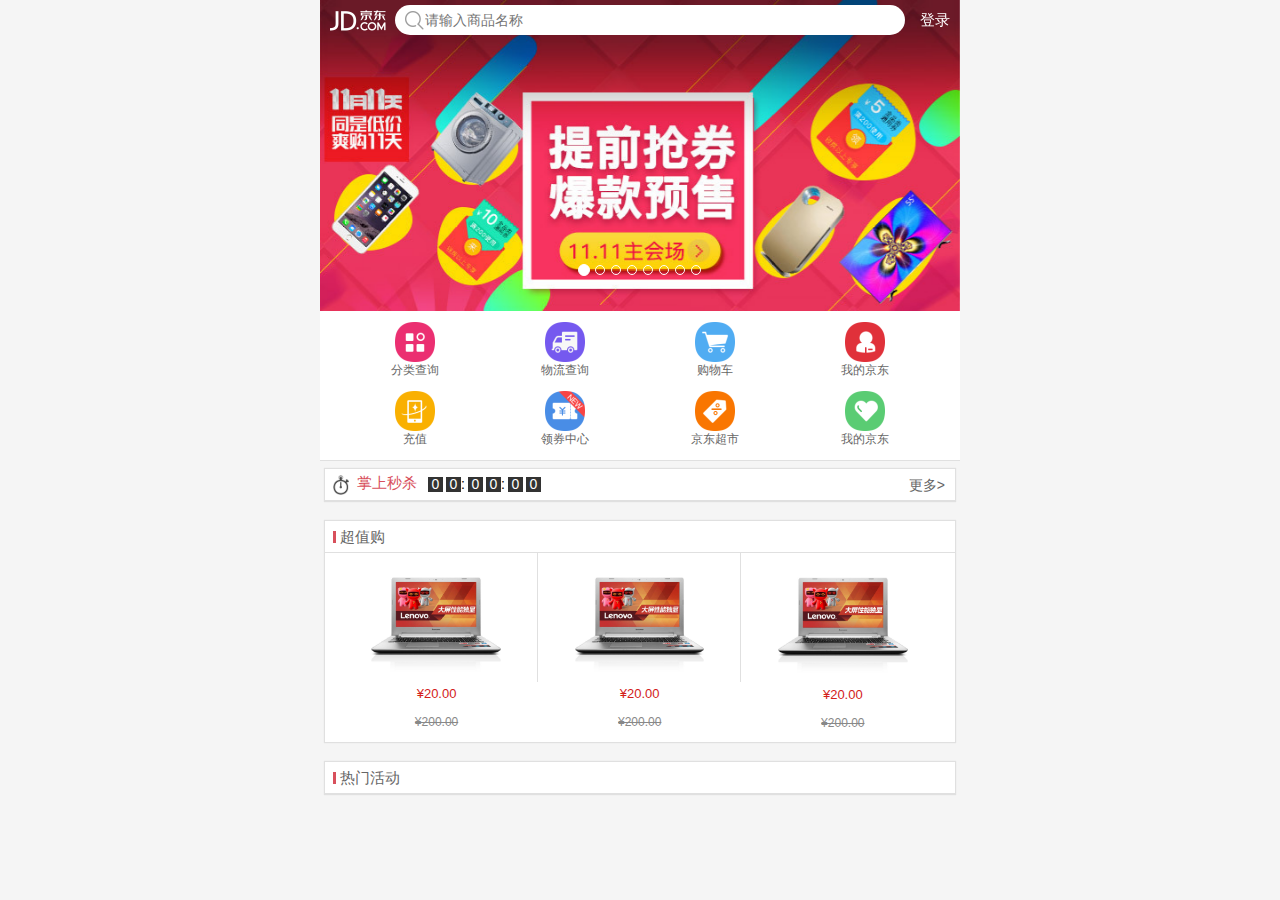
<file: index.html>
<!DOCTYPE html>
<html>
	<head lang="zh-CN">
		<meta charset="UTF-8">
		<meta http-equiv="X-UA-Compatible" content="IE=edge">
		<meta name="viewport" content="width=device-width,initial-scale=1,minimum-scale=1,maximum-scale=1,user-scalable=no" />
		<title>首页</title>
		<link rel="stylesheet" href="lib/bootstrap/css/bootstrap.css">
		<link rel="stylesheet" href="css/base.css" />
		<link rel="stylesheet" href="css/index.css" />
		<!--[if lt IE 9]>
	    <script src="lib/html5shiv/html5shiv.min.js"></script>
	    <script src="lib/respond/respond.min.js"></script>
	  <![endif]-->
	</head>
	<body>
		<div class="jd_layout">
			<header class="jd_header">
				<div class="jd_header_box">
					<a href="#" class="icon_logo"></a>
					<form action="#" method="post">
						<span class="icon_search"></span>							
						<!--type="search"手机小键盘调出搜索按钮的方式-->
						<input type="search" placeholder="请输入商品名称" />
					</form>
					<a href="#" class="login">登录</a>
				</div>
			</header>
			<div id="jd_banner" class="carousel slide" data-ride="carousel">
			  <!-- Indicators指示器 -->
			  <ol class="carousel-indicators">
			    <li data-target="#jd_banner" data-slide-to="0" class="active"></li>
			    <li data-target="#jd_banner" data-slide-to="1"></li>
			    <li data-target="#jd_banner" data-slide-to="2"></li>
			    <li data-target="#jd_banner" data-slide-to="3"></li>
			    <li data-target="#jd_banner" data-slide-to="4"></li>
			    <li data-target="#jd_banner" data-slide-to="5"></li>
			    <li data-target="#jd_banner" data-slide-to="6"></li>
			    <li data-target="#jd_banner" data-slide-to="7"></li>
			  </ol>
			  <!-- Wrapper for slides -->
			  <div class="carousel-inner" role="listbox">
			    <div class="item active">
			      <img src="images/l1.jpg" alt="...">
			    </div>
			    <div class="item">
			      <img src="images/l2.jpg" alt="...">
			    </div>
			    <div class="item">
			      <img src="images/l3.jpg" alt="...">
			    </div>
			    <div class="item">
			      <img src="images/l4.jpg" alt="...">
			    </div>
			    <div class="item">
			      <img src="images/l5.jpg" alt="...">
			    </div>
			    <div class="item">
			      <img src="images/l6.jpg" alt="...">
			    </div>
			    <div class="item">
			      <img src="images/l7.jpg" alt="...">
			    </div>
			     <div class="item">
			      <img src="images/l8.jpg" alt="...">
			    </div>
		  </div>
		</div>
			<nav class="jd_nav">
				<ul>
					<li>
						<a href="#">
							<img src="images/nav0.png" alt="" />
							<p>分类查询</p>
						</a>
					</li>
					<li>
						<a href="">
							<img src="images/nav1.png" alt="" />
							<p>物流查询</p>
						</a>
					</li>
					<li>
						<a href="">
							<img src="images/nav2.png" alt="" />
							<p>购物车</p>
						</a>
					</li>
					<li>
						<a href="">
							<img src="images/nav3.png" alt="" />
							<p>我的京东</p>
						</a>
					</li>
					<li>
						<a href="">
							<img src="images/nav4.png" alt="" />
							<p>充值</p>
						</a>
					</li>
					<li>
						<a href="">
							<img src="images/nav5.png" alt="" />
							<p>领券中心</p>
						</a>
					</li>
					<li>
						<a href="">
							<img src="images/nav6.png" alt="" />
							<p>京东超市</p>
						</a>
					</li>
					<li>
						<a href="">
							<img src="images/nav7.png" alt="" />
							<p>我的京东</p>
						</a>
					</li>
				</ul>
			</nav>
			<main class="jd_product">
				<section class="jd_product_box jd_shopping">
					<div class="product_top no_border">
						<div class="jd_shopping_left">
							<span class="sk_icon"></span>
							<h4 class="sk_name">掌上秒杀</h4>
							<div class="sk_time">
								<span class="num">0</span>
								<span class="num">0</span>
								<span class="str">:</span>
								<span class="num">0</span>
								<span class="num">0</span>
								<span class="str">:</span>
								<span class="num">0</span>
								<span class="num">0</span>
							</div>
						</div>
						<div class="jd_shopping_right">
							<a href="#">更多></a>
						</div>
						
					</div>
					<div class="product_body">
						
					</div>
				</section>
				<section class="jd_product_box">
					<div class="product_top">
						<h3>超值购</h3>
					</div>
					<div class="product_body">
						<ul class="clearfix">
						<li>
							<a href="#">
								<div class="imgBox"><img src="images/detail02.jpg" alt="" /></div>
								<p class="newPrice">&yen;20.00</p>
								<p class="oldPrice">&yen;200.00</p>
							</a>
						</li>
						<li>
							<a href="#">
								<div class="imgBox"><img src="images/detail02.jpg" alt="" /></div>
								<p class="newPrice">&yen;20.00</p>
								<p class="oldPrice">&yen;200.00</p>
							</a>
						</li>
						<li>
							<a href="#">
								<div class="imgBox"><img src="images/detail02.jpg" alt="" /></div>
								<p class="newPrice">&yen;20.00</p>
								<p class="oldPrice">&yen;200.00</p>
							</a>
						</li>
						</ul>
					</div>
				</section>
				<section class="jd_product_box">
					<div class="product_top">
						<h3>热门活动</h3>
					</div>
					<div class="product_body">
						
					</div>
				</section>
				
			</main>
		</div>
	  <script src="lib/jquery/jquery.js"></script>
	  <script src="lib/bootstrap/js/bootstrap.js"></script>
	  <script type="text/javascript" src="js/index.js"></script>
	</body>
</html>
</file>
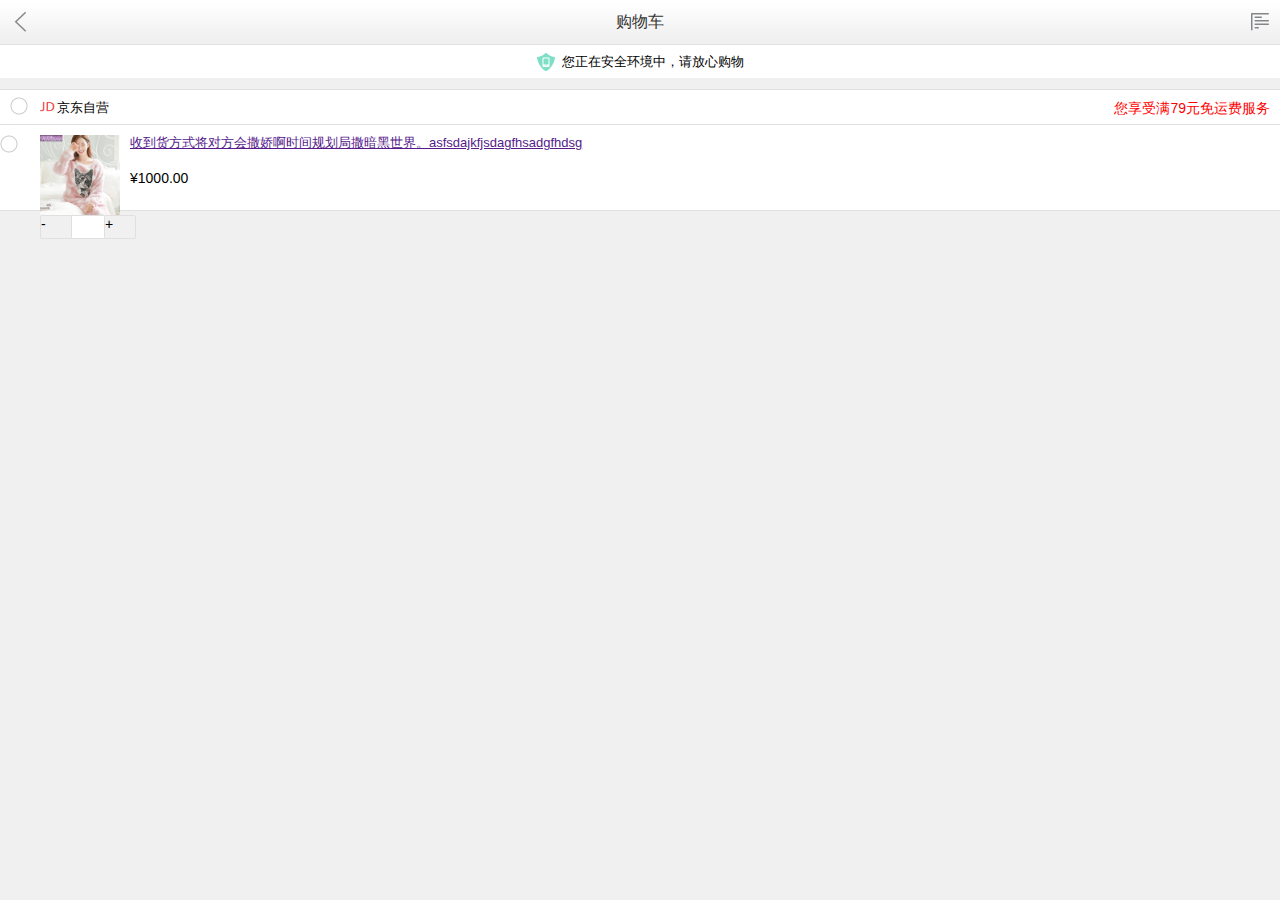
<file: cart.html>
<!DOCTYPE html>
<html>
	<head>
		<meta charset="UTF-8">
		<meta name="viewport" content="width=device-width,initial-scale=1,minimum-scale=1,maximum-scale=1,user-scalable=no" />
		<title>购物车</title>
		<link rel="stylesheet" href="css/base.css" />
		<link rel="stylesheet" href="css/cart.css" />
	</head>
	<body>
		<header class="jd_topBar">
			<a href="" class="icon_back"></a>
			<h2>购物车</h2>
			<a href="" class="icon_menu"></a>
		</header>
		<!--安全提示-->
		<div class="jd_safeTip">
			<p>您正在安全环境中，请放心购物</p>
		</div>
		<div class="jd_shop clearfix">
			<div class="jd_shop_title">
				<div class="title_check">
					<div class="jd_check_box"></div>
				</div>

			<div class="title_name ">
				<img src="images/buy-logo.png"/>
				<span class="name">
					京东自营
				</span>
			</div>
			<span class="tips">
					您享受满79元免运费服务
			</span>
			</div>
			

		<div class="jd_shop_content">
			<div class="con_check">
				<div class="jd_check_box"></div>
			</div>
			<div class="con_product">
				<a href="" class="con_product_img">
					<img src="images/detail01.jpg" alt="" />
				</a>
				<div class="con_product_box">
					<a href="" class="name">
						收到货方式将对方会撒娇啊时间规划局撒暗黑世界。asfsdajkfjsdagfhsadgfhdsg
					</a>
					<p class="price">&yen;1000.00</p>
					<div class="option clearfix">
						<div class="changeBox">
							<span class="changeBox_decrease">-</span>
							<!--type="tel"在手机上调用的键盘直接就是数字-->
							<input type="tel" name="" id="" value="" />
							<span class="changeBox_increase">+</span>
						</div>
						<div class="deleteBox">
							<div class="deleteBox_top"></div>
							<div class="deleteBox_bottom"></div>
						</div>
					</div>
				</div>
			</div>
		</div>
		</div>
		
	</body>
</html>
</file>
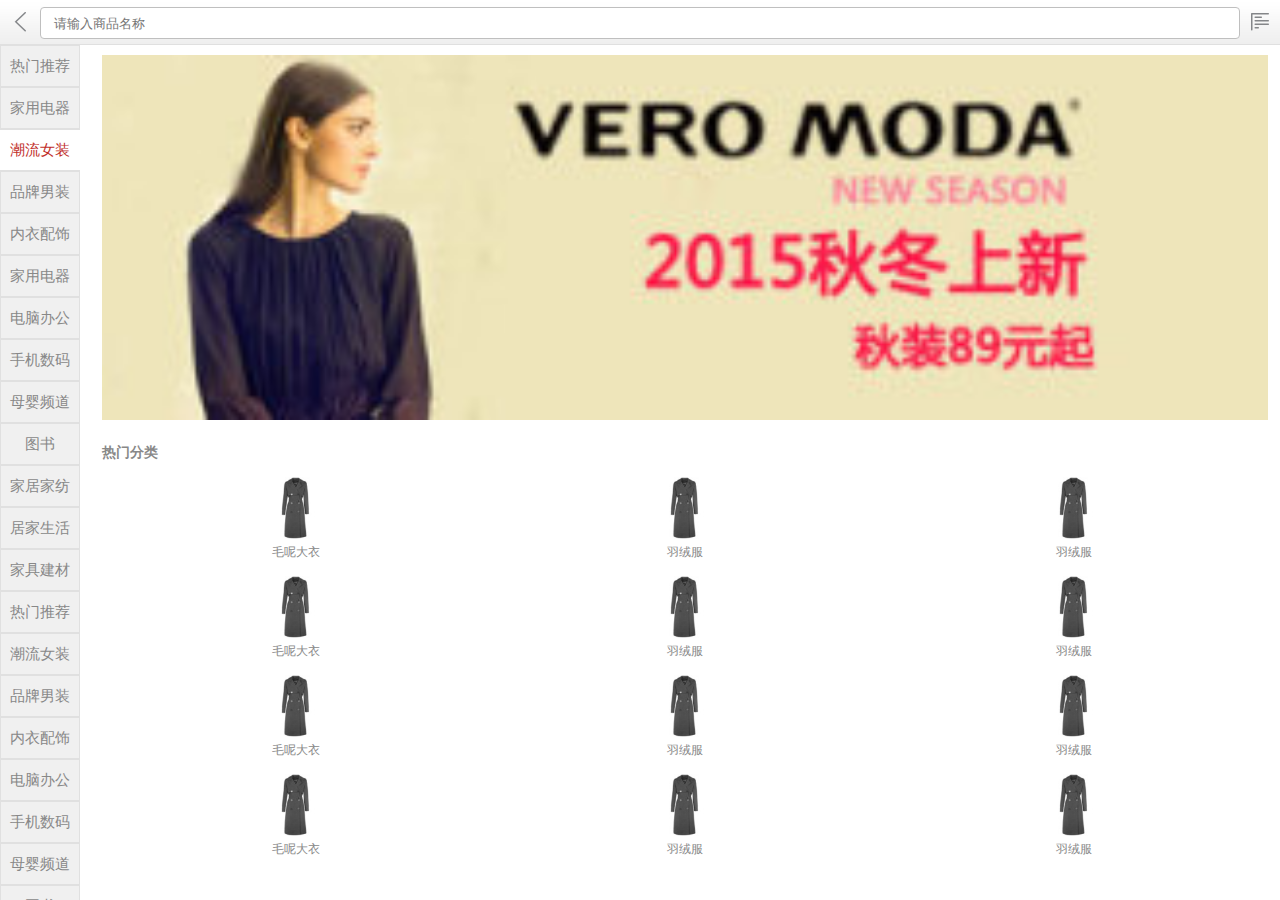
<file: category.html>
<!DOCTYPE html>
<html>
	<head>
		<meta charset="UTF-8">
		<meta name="viewport" content="width=device-width,initial-scale=1,minimum-scale=1,maximum-scale=1,user-scalable=no" />
		<title>分类页</title>
		<link rel="stylesheet" href="css/base.css" />
		<link rel="stylesheet" href="css/category.css" />
	</head>
	<body>
		<header class="jd_topBar">
			<a href="" class="icon_back"></a>
			<form action="" method="post">
				<input type="search" placeholder="请输入商品名称"/>
			</form>
			<a href="" class="icon_menu"></a>
		</header>
		<main class="jd_category">
			<div class="jd_category_left">
				<div class="jd_category_left_box">
				<ul>
                    <li class="" data-num = "0"><a href="javascript:;">热门推荐</a></li>
                    <li class="" data-num = "1"><a href="javascript:;">家用电器</a></li>
                    <li class="current" data-num = "2"><a href="javascript:;">潮流女装</a></li>
                    <li class="" data-num = "3"><a href="javascript:;">品牌男装</a></li>
                    <li class="" data-num = "4"><a href="javascript:;">内衣配饰</a></li>
                    <li class="" data-num = "5"><a href="javascript:;">家用电器</a></li>
                    <li class="" data-num = "6"><a href="javascript:;">电脑办公</a></li>
                    <li class="" data-num = "7"><a href="javascript:;">手机数码</a></li>
                    <li class="" data-num = "8"><a href="javascript:;">母婴频道</a></li>
                    <li class="" data-num = "9"><a href="javascript:;">图书</a></li>
                    <li class="" data-num = "10"><a href="javascript:;">家居家纺</a></li>
                    <li class="" data-num = "11"><a href="javascript:;">居家生活</a></li>
                    <li class="" data-num = "12"><a href="javascript:;">家具建材</a></li>
                    <li class="" data-num = "13"><a href="javascript:;">热门推荐</a></li>
                    <li class="" data-num = "14"><a href="javascript:;">潮流女装</a></li>
                    <li class="" data-num = "15"><a href="javascript:;">品牌男装</a></li>
                    <li class="" data-num = "16"><a href="javascript:;">内衣配饰</a></li>
                    <li class="" data-num = "17"><a href="javascript:;">电脑办公</a></li>
                    <li class="" data-num = "18"><a href="javascript:;">手机数码</a></li>
                    <li class="" data-num = "19"><a href="javascript:;">母婴频道</a></li>
                    <li class="" data-num = "20"><a href="javascript:;">图书</a></li>
                    <li class="" data-num = "21"><a href="javascript:;">家居家纺</a></li>
                    <li class="" data-num = "22"><a href="javascript:;">居家生活</a></li>
                    <li class="" data-num = "23"><a href="javascript:;">家具建材</a></li>
                </ul>
			</div>
			</div>
			<div class="jd_category_right">
				<div class="jd_category_right_box">
					<div class="r_banner">
                    <a href="">
                        <img src="images/banner_1.jpg" alt=""/>
                    </a>
                	</div>
                <div class="r_product">
                    <h3>热门分类</h3>
                    <ul>
                        <li>
                            <a href="">
                                <img src="images/nv-fy.jpg" alt=""/>
                                <p>毛呢大衣</p>
                            </a>
                        </li>
                        <li>
                            <a href="">
                                <img src="images/nv-fy.jpg" alt=""/>
                                <p>羽绒服</p>
                            </a>
                        </li>
                        <li>
                            <a href="">
                                <img src="images/nv-fy.jpg" alt=""/>
                                <p>羽绒服</p>
                            </a>
                        </li>
                        <li>
                            <a href="">
                                <img src="images/nv-fy.jpg" alt=""/>
                                <p>毛呢大衣</p>
                            </a>
                        </li>
                        <li>
                            <a href="">
                                <img src="images/nv-fy.jpg" alt=""/>
                                <p>羽绒服</p>
                            </a>
                        </li>
                        <li>
                            <a href="">
                                <img src="images/nv-fy.jpg" alt=""/>
                                <p>羽绒服</p>
                            </a>
                        </li>
                        <li>
                            <a href="">
                                <img src="images/nv-fy.jpg" alt=""/>
                                <p>毛呢大衣</p>
                            </a>
                        </li>
                        <li>
                            <a href="">
                                <img src="images/nv-fy.jpg" alt=""/>
                                <p>羽绒服</p>
                            </a>
                        </li>
                        <li>
                            <a href="">
                                <img src="images/nv-fy.jpg" alt=""/>
                                <p>羽绒服</p>
                            </a>
                        </li>
                        <li>
                            <a href="">
                                <img src="images/nv-fy.jpg" alt=""/>
                                <p>毛呢大衣</p>
                            </a>
                        </li>
                        <li>
                            <a href="">
                                <img src="images/nv-fy.jpg" alt=""/>
                                <p>羽绒服</p>
                            </a>
                        </li>
                        <li>
                            <a href="">
                                <img src="images/nv-fy.jpg" alt=""/>
                                <p>羽绒服</p>
                            </a>
                        </li>
                    </ul>
                </div>
				</div>
			</div>
		</main>
		<script src="lib/jquery/jquery.js"></script>
		<script type="text/javascript" src="js/category.js"></script>
	</body>
</html>
</file>
<file: css/base.css>
/*
 * 京东移动站的公用的样式
 */

*,
::before,
::after
{
	margin: 0;
	padding: 0;
	/*清除浏览器默认的点击高亮的效果*/
	-webkit-tap-highlight-color: transparent;
	
	/*以border开始计算宽度*/
	-webkit-box-sizing: border-box;
}

body
{
	font-size: 14px;
	/*sans-serif手机的默认字体*/
	font-family: "微软雅黑",sans-serif;
	color: #000000;
}

a:hover
{
	text-decoration: none;
	color: #000000;
}

ul
{
	list-style: none;
}

input,textarea
{
	border: none;
	/*不可伸缩*/
	resize: none;
	/*清除选中之后的效果*/
	outline: none;
	/*清除浏览器input,textarea默认的样式*/
	-webkit-appearance: none;
}

/*清除浮动*/
.clearfix::before,
.clear::after
{
	content: ".";
	display: block;
	height: 0;
	line-height: 0;
	visibility: hidden;
	clear: both;
}


[class^="icon_"]
{
	background: url("../images/sprites.png") no-repeat;
	/*规定背景图像的尺寸*/
	background-size: 200px 200px;
}
/*头部通栏*/
.jd_topBar
{
	height: 45px;
	width: 100%;
	/*图片缩小一倍,为的是显示更细腻/清晰*/
	background: url("../images/header-bg.png") repeat-x;
	background-size: 1px 44px;
	border-bottom: 1px solid #E0E0E0;
	position: absolute;
	z-index: 1000;
}

.jd_topBar h2
{
	text-align: center;
	font-size: 16px;
	font-family: sans-serif;
	/*去掉粗体*/
	font-weight: inherit;
	line-height: 44px;
}
/*返回按钮*/
.jd_topBar .icon_back
{
	background-position: -20px 0;
	width: 20px;
	height: 20px;
	display: block;
	/*按钮不能设置太小,用户体验不好*/
	margin: 12px 10px;
	position: absolute;
	top: 0;
	left: 0;
	}
	
/*搜索区块*/
.jd_topBar form
{
	width: 100%;
	height: 44px;
	padding: 0 40px;
}

.jd_topBar form input
{
	width: 100%;
	height: 32px;
	border: 1px solid #bfbfbf;
	border-radius: 4px;
	margin-top: 7px;
	text-indent: 1em;
	font-family: "微软雅黑",sans-serif;
}


.jd_topBar .icon_menu
{
	background-position: -60px 0;
	width: 40px;
	height: 44px;
	display: block;
	/*按钮不能设置太小,用户体验不好*/
	padding: 12px 10px;
	
	
	background-clip: content-box;
	background-origin: content-box;
	
	position: absolute;
	top: 0;
	right: 0;
}
</file>
<file: css/index.css>
body
{
	background: #F5F5F5;
}
.jd_layout
{
	/*最小宽度300px,最大600px*/
	min-width: 300px;
	max-width: 640px;
	/*水平居中*/
	margin:0 auto;
	/*使子元素的绝对定位,以它为定位*/
	position: relative;
}


.jd_header
{
	/*固定在顶部*/
	position: fixed;
	left: 0;
	top: 0;
	height: 40px;
	width: 100%;
    z-index: 1001;
}

.jd_header .jd_header_box
{
	min-width: 300px;
	max-width: 640px;
	margin: 0 auto;
	position: relative;
	background: rgba(201,21,35,0);
	height: 40px;
}

.jd_header .jd_header_box  .icon_logo
{
	background-position: 0 -103px;
	height: 36px;
	width: 60px;
	display: inline-block;
	position: absolute;
	top: 4px;
	left: 10px;
}
.jd_header .jd_header_box  form
{
	width: 100%;
	height: 40px;
	padding-left: 75px;
	padding-right: 55px;
	position: relative;
}


.jd_header .jd_header_box  form input
{
	width: 100%;
	height: 30px;
	border-radius: 15px;
	margin-top: 5px;
	padding-left: 30px;
	padding-right: 18px;
	font-family: "微软雅黑",sans-serif;
}

.jd_header .login
{
	width: 50px;
	height: 40px;
	display: inline-block;
	text-align: center;
	line-height: 40px;
	font-size: 15px;
	color: #fff;
	position: absolute;
	top: 0;
	right: 0;
}
.jd_header .jd_header_box  form  .icon_search
{
	background-position: -60px -109px;
	height: 20px;
	width: 20px;
	display: inline-block;
	position: absolute;
	top: 10px;
	left: 85px;
}

/*轮播图*/
/*使用bt*/
#jd_banner
{

}

/*导航栏*/
.jd_nav
{
	/*注意:在base中,设置了;
	/*以border开始计算宽度*/
	/*-webkit-box-sizing: border-box;*/
	height: 150px;
	width: 100%;
	border-bottom: 1px #e0e0e0 solid;
	padding: 0 3.125%;
	background: #fff;
	padding-top: 11px;
	
}

.jd_nav ul
{
	width: 100%;

}

.jd_nav ul li
{
	width: 25%;
	height: 69px;
	float: left;
}

.jd_nav ul li a
{
	display: inline-block;
	width: 100%;
	height: 100%;
	text-align: center;
}


.jd_nav ul li a img
{
	display: inline-block;
	width: 40px;
	height: 40px;
	margin: 0 auto;
}

.jd_nav ul li a p
{
	font-size: 12px;
	color: #666;
}

.jd_product
{
	margin: 0 5px;
}

/*公共使用的商品盒子*/
.jd_product .jd_product_box
{
	box-shadow: 0 0 1px 1px #E0E0E0;
	margin-top:8px;
	background: #fff;
	}

.jd_product .jd_product_box .product_top
{
	height: 32px;
	border-bottom: 1px solid #E0E0E0;
	position: relative;
}

.no_border
{
	border-bottom: none;
	
}
.jd_product .jd_product_box .product_top h3
{
	font-size: 15px;
	color: #666666;
	padding-left: 15px;
	font-weight: inherit;
	line-height: 32px;
}

.jd_product .jd_product_box .product_top h3::after
{
	content: "";
	display: block;
	width: 3px;
	height: 12px;
	background: #d8505c;
	position: absolute;
	top: 10px;
	left: 8px;
}
.jd_product .jd_product_box .product_body
{
	
}

/*
 * 秒杀区块
 */

.jd_shopping
{
	
}

.jd_shopping .jd_shopping_left
{
	float: left;
}
.jd_shopping .jd_shopping_left .sk_icon
{
	background: url("../images/seckill-icon.png") no-repeat;
	background-size: 16px 20px;
	width: 16px;
	height: 20px;
	display: block;
	float: left;
	margin-left: 8px;
	margin-top: 6px;
}

.jd_shopping .jd_shopping_left .sk_name
{
	font-size: 15px;
	color: #D8505C;
	margin-left: 8px;
	font-weight: inherit;
	float: left;
	margin-top: 6px;
}

.jd_shopping .jd_shopping_left .sk_time
{
	margin-left: 8px;
	float: left;
	margin-top: 8px;
}


.jd_shopping .jd_shopping_left .sk_time .num
{
	display: block;
	height: 15px;
	width:15px ;
	text-align: center;
	background: #333;
	color: #fff;
	line-height: 15px;
	float: left;
	margin-left: 3px;
}

/*
 * 更多
 */
.jd_shopping .jd_shopping_right
{
	float: right;
}

.jd_shopping .jd_shopping_right a
{
	line-height: 32px;
	margin-right: 10px;
	color: #666;
}
.jd_shopping .jd_shopping_left .sk_time .str
{
	display: block;
	height: 15px;
	width:4px ;
	text-align: center;
	float: left;
	line-height: 15px;
}

.jd_product_box .product_body ul
{
	padding:0 10px;
	width: 100%;
}

.jd_product_box .product_body ul li
{
	width: 33.3%;
	float: left;
}

.jd_product_box .product_body ul li a
{
	width: 100%;
}

.jd_product_box .product_body ul li a .imgBox
{
	width: 100%;
	border-right: 1px solid #E0E0E0;
}

.jd_product_box .product_body ul li:last-child a .imgBox
{
	border-right:none;
}

.jd_product_box .product_body ul li a .imgBox img
{
	width: 64%;
	display: block;
	margin: 0 auto;
}

.jd_product_box .product_body ul li a .newPrice
{
	color: #D32019;
	font-size: 13px;
	text-align: center;
	margin-top: 3px;
}

.jd_product_box .product_body ul li a .oldPrice
{
	color: #888;
	font-size: 12px;
	/*删除线*/
	text-decoration: line-through;
	text-align: center;
	margin-top: 3px;
}
</file>
<file: css/cart.css>
body
{
	background: #F0F0F0;
}
.jd_topBar
{
	position: static;
}

.jd_topBar h2
{
	font-family: '微软雅黑',sans-serif;
	color: #333;
}
/*安全提示*/
.jd_safeTip
{
	width: 100%;
	height: 34px;
	line-height: 34px;
	text-align: center;
	font-size: 13px;
	background: #fff;
	border-bottom:#EEEEEE solid 1px ;

}

.jd_safeTip p
{

	padding-left: 25px;
	width: 207px;
	display: inline-block;
	position: relative;
}

.jd_safeTip p::before
{
	content: "";
	width:  18px;
	height: 18px;
	background: url(../images/safe_icon.png);
	position: absolute;
	background-size: 18px 18px;
	left: 0;
	top: 8px;
}
/*公用复选框*/
.jd_check_box
{
	height: 20px;
	width: 20px;
	display: block;
	background: url(../images/shop-icon.png) no-repeat;
	background-size: 50px 100px;
	background-position: 0 0;
}

.jd_check_box[checked]
{
	background-position: -25px 0;
}


.jd_shop
{
	margin-top: 10px;
	background: #fff;
	
}
.jd_shop .jd_shop_title
{
	height: 36px;
	border-top: 1px solid #E0E0E0;
	border-bottom: 1px solid #E0E0E0;
	display: block;	
}

.jd_shop .jd_shop_title .title_check
{
	width: 40px;
	height: 35px;
	float: left;

	
}
.jd_shop .jd_shop_title .title_check .jd_check_box
{
	position: relative;
	top: 7px;
	left: 10px;
}
.jd_shop  .title_name 
{
	float: left;
}
.jd_shop .title_name img
{
	width: 15px;
	height: 13px;
	display: block;
	float: left;
	margin-top: 10px;
	}
	
	.jd_shop .title_name .name
	{
		line-height: 36px;
		float: left;
		font-size: 13px;
		padding-left: 2px;		
	}
	.jd_shop .tips
	{
		line-height: 36px;
		float: right;
		color: #f00;
		padding-right: 10px;
	}


/*
 * 商品
 */

.jd_shop .jd_shop_content
{
	border-bottom: 1px solid #E0E0E0;
	position: relative;
}

.jd_shop .jd_shop_content .con_check
{
	position: absolute;
	width: 40px;
	top: 0;
	left: 0;
}

.jd_shop .jd_shop_content .con_product
{
	margin-top: 10px;
	padding-left: 40px;
	padding-right: 10px;
	
}

.jd_shop .jd_shop_content .con_product .con_product_img
{
	float: left;
	height: 80px;
	width: 80px;
	display: block;
	margin-right: 10px;
}
.jd_shop .jd_shop_content .con_product .con_product_img img
{
	width: 100%;
	height: 100%;
	display: block;
}
.jd_shop .jd_shop_content .con_product .con_product_box
{
	
}
.jd_shop .jd_shop_content .con_product .con_product_box .name
{
	height: 30px;
	line-height: 15px;
	font-size: 13px;
	overflow: hidden;
	display: block;
}

.jd_shop .jd_shop_content .con_product .con_product_box .price
{
	margin-top: 5px;
}
.jd_shop .jd_shop_content .con_product .con_product_box .option
{
	height: 24px;
}
.jd_shop .jd_shop_content .con_product .con_product_box .option .changeBox_increase
{
	width: 32px;
	height: 24px;
	border: 1px solid #e0e0e0;
	/*左上角/左下角*/
	border-top-right-radius: 2px;
	border-bottom-right-radius: 2px;
	display: block;
	float: left;
}

.jd_shop .jd_shop_content .con_product .con_product_box .option .changeBox_decrease
{
	width: 32px;
	height: 24px;
	border: 1px solid #e0e0e0;
	/*左上角/左下角*/
	border-top-left-radius: 2px;
	border-bottom-left-radius: 2px;
	display: block;
	float: left;
}
.jd_shop .jd_shop_content .con_product .con_product_box .option input
{
	width: 32px;
	height: 24px;
	border-top: 1px solid #e0e0e0;
	border-bottom: 1px solid #e0e0e0;
	float: left;
}
</file>
<file: css/category.css>
/*满屏页面实现*/
/*1.html 100%*/
/*2.body脱离标准流*/

body
{
	/*不加上就没有高度*/
	position: absolute;
	height: 100%;
	width: 100%;
}




/*分类*/
.jd_category
{
	height: 100%;
	width: 100%;
	padding-top: 45px;
	position: relative;
	
}

.jd_category .jd_category_left
{
	 width: 90px;
	 height: 100%;
	 position: absolute;
	 top: 0;
	 left: 0;
	 padding-top: 45px;
	 overflow: hidden;
	 z-index: 999;
}
.jd_category_left .jd_category_left_box{
    width: 90px;
}
.jd_category .jd_category_left .jd_category_left_box ul li
{
	width: 80px;
	line-height: 40px;
	font-size: 15px;
	color: #888;
	text-align: center;
	border: 1px solid #e0e0e0;
	background: #f0f0f0;

}

.jd_category .jd_category_left .jd_category_left_box ul li a
{
	color: #888;
	text-decoration: none;
	
}
.jd_category .jd_category_left .jd_category_left_box ul li.current
{
	background: #fff;
	border-right: none;
	border-left: none;
	
	
}
.jd_category .jd_category_left  .jd_category_left_box ul li.current a
{
	color: #C12E2A;
}
.jd_category .jd_category_right
{
	width: 100%;
	padding-left: 90px;
	height: 100%;
	overflow: hidden;
}

.jd_category .jd_category_right .jd_category_right_box
{
	padding: 10px 12px;
}

.jd_category .jd_category_right .jd_category_right_box .r_banner
{
	width: 100%;
}

.jd_category .jd_category_right .jd_category_right_box .r_banner a img
{
	width: 100%;
}

/*分类*/
.jd_category .jd_category_right .jd_category_right_box .r_product
{
	margin-top: 20px;
	font-size: 12px;
	
}
.jd_category .jd_category_right .jd_category_right_box .r_product h3
{
	color: #888;
}


.jd_category .jd_category_right .jd_category_right_box .r_product ul li
{
	width: 33.3333%;
	text-align: center;
	float: left;
	margin-top: 15px;
}
.jd_category .jd_category_right .jd_category_right_box .r_product ul li a
{
	text-decoration: none;
}
.jd_category .jd_category_right .jd_category_right_box .r_product ul li img
{
	display: block;
	width: 62px;
	height: 62px;
	margin: 0 auto;
}

.jd_category .jd_category_right .jd_category_right_box .r_product ul li p
{
	margin-top: 5px;
	color: #888888;

}
</file>
